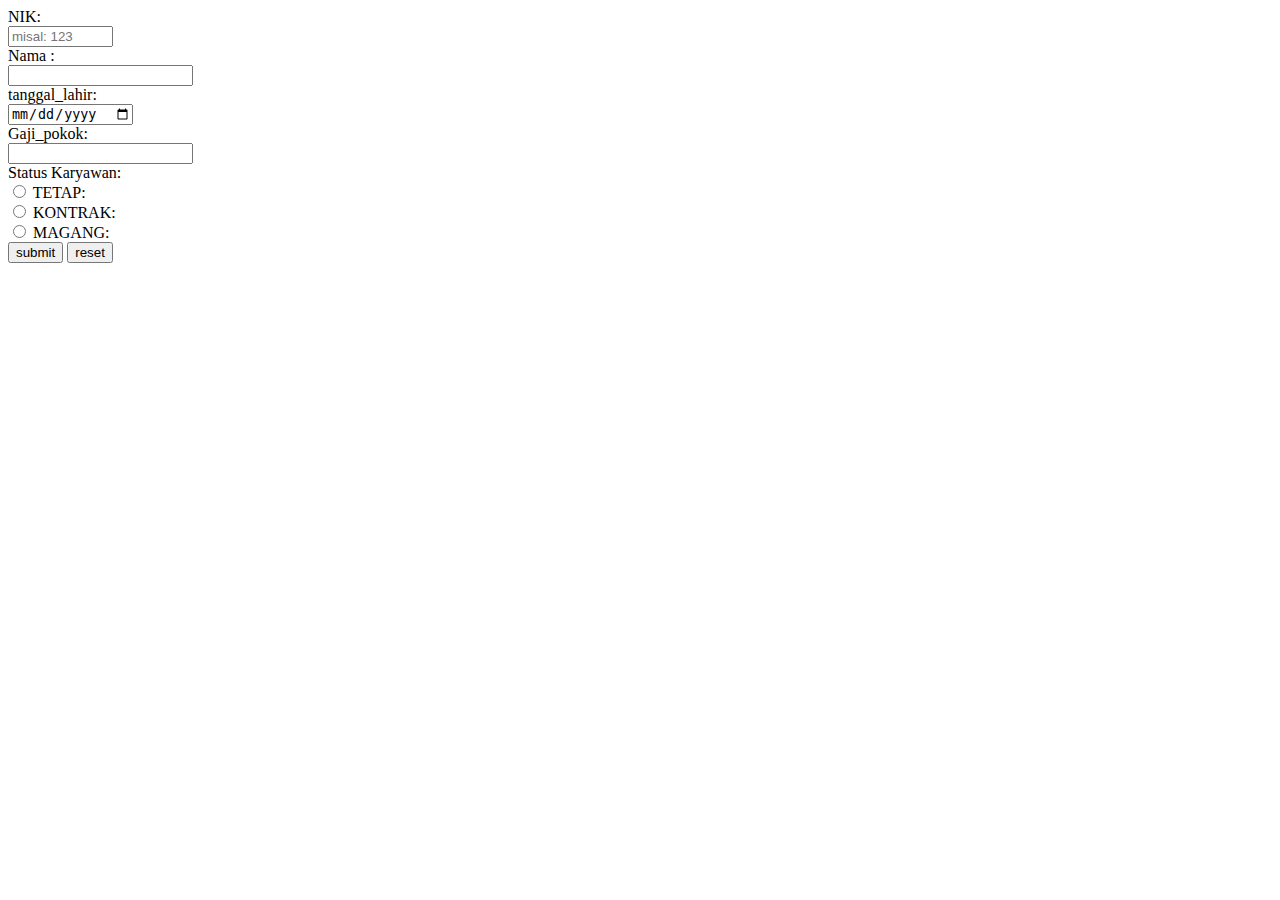
<file: sesi 3/index.html>
<!DOCTYPE html>
<html lang="en">
<head>
    <meta charset="UTF-8">
    <meta name="viewport" content="width=device-width, initial-scale=1.0">
    <title>Form dan Input</title>
</head>
<body>
    <form action="">
        <label for="nik">NIK:</label><br>
        <input type="text" name="nik" id="nik" size="10" maxlength="10" placeholder="misal: 123"><br>
        <label for="nama">Nama :</label><br>
        <input type="text" name="nama" id="nama"><br>
        <label for="tanggal_lahir">tanggal_lahir:</label><br>
        <input type="date" name="tanggal_lahir" id="tanggal_lahir" min="2022-01-11"><br>
        <label for="gaji_pokok">Gaji_pokok:</label><br>
        <input type="number" name="gaji_pokok" id="gaji_pokok" required min="1000000" step="1000"><br>
        <label for="">Status Karyawan:</label><br>
        <input type="radio" name="status_karyawan" id="tetap" value="TETAP">
        <label for="tetap">TETAP:</label><br>
        <input type="radio" name="status_karyawan" id="kontrak" value="kontrak">
        <label for="kontrak">KONTRAK:</label><br>
        <input type="radio" name="status_karyawan" id="magang" value="MAGANG">
        <label for="magang">MAGANG:</label><br>
        <input type="submit" value="submit" id="submit"  value="Submit">
        <input type="reset" value="reset" id="submit" value="Reset"> 

        
    </form>
</body>
</html>
</file>
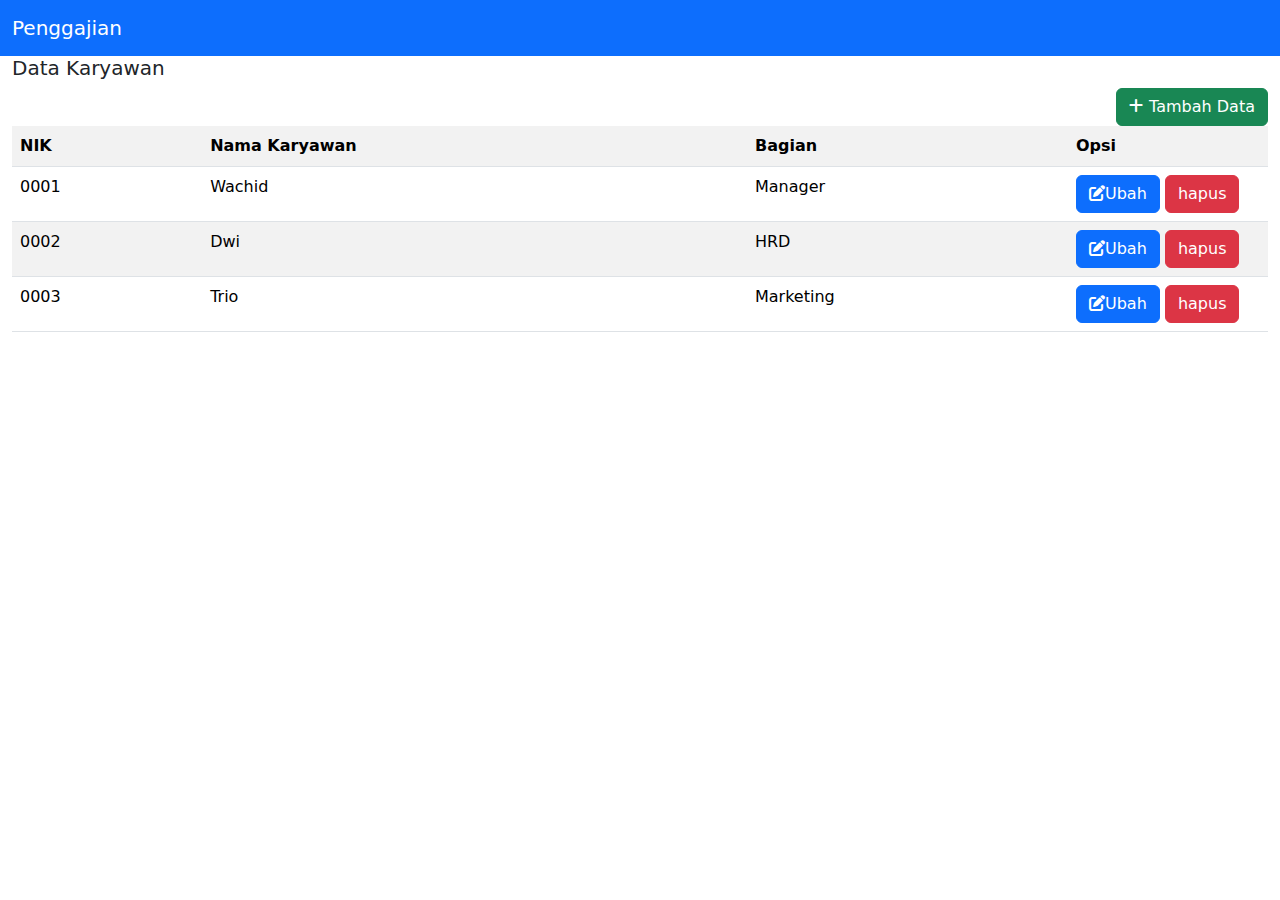
<file: sesi 4/index.html>
<!doctype html>
<html lang="en">

  <head>
    <meta charset="utf-8">
    <meta name="viewport" content="width=device-width, initial-scale=1">
    <title>Belajar Bootstrap</title>
    <link href="https://cdn.jsdelivr.net/npm/bootstrap@5.3.3/dist/css/bootstrap.min.css" rel="stylesheet" integrity="sha384-QWTKZyjpPEjISv5WaRU9OFeRpok6YctnYmDr5pNlyT2bRjXh0JMhjY6hW+ALEwIH" crossorigin="anonymous">
    <link rel="stylesheet" href="https://cdnjs.cloudflare.com/ajax/libs/font-awesome/6.2.1/css/all.min.css">
  </head>
  <body>


    <nav class="navbar bg-primary navbar-dark">
        <div class="container-fluid">
            <a class="navbar-brand" href="#">Penggajian</a>
        </div>
  </nav>
  <div class="container-fluid">
    <div class="row">
      <div class="col-md-6">
        <h5>Data Karyawan</h5>
      </div>
    </div>
    <div class="col-md-6"></div>
        <a href="tambah.html" class="btn btn-success float-end">
          <i class="fa fa-plus"></i> Tambah Data</a>
    <table class="table table-striped">

        <tr>
            <th>NIK</th>
            <th>Nama Karyawan</th>
            <th>Bagian</th>
            <th style="width: 200px;">Opsi</th>
        </tr>
        <tr>
            <td>0001</td>
            <td>Wachid</td>
            <td>Manager</td>
            <td>
              <button class="btn btn-primary"><i class="fa fa-edit"></i>Ubah</button>
              <button class="btn btn-danger"><i class="fa-trash"></i>hapus</button>
            </td>
        </tr>
        <tr>
            <td>0002</td>
            <td>Dwi</td>
            <td>HRD</td>
            <td>
              <button class="btn btn-primary"><i class="fa fa-edit"></i>Ubah</button>
              <button class="btn btn-danger"><i class="fa-trash"></i>hapus</button>
            </td>
        </tr>
        <tr>
            <td>0003</td>
            <td>Trio</td>
            <td>Marketing</td>
            <td>
              <button class="btn btn-primary"><i class="fa fa-edit"></i>Ubah</button>
              <button class="btn btn-danger"><i class="fa-trash"></i>hapus</button>
            </td>
        </tr>
    </table>
  </div>

    <script src="https://cdn.jsdelivr.net/npm/bootstrap@5.3.3/dist/js/bootstrap.bundle.min.js" integrity="sha384-YvpcrYf0tY3lHB60NNkmXc5s9fDVZLESaAA55NDzOxhy9GkcIdslK1eN7N6jIeHz" crossorigin="anonymous"></script>
  </body>
</html>
</file>
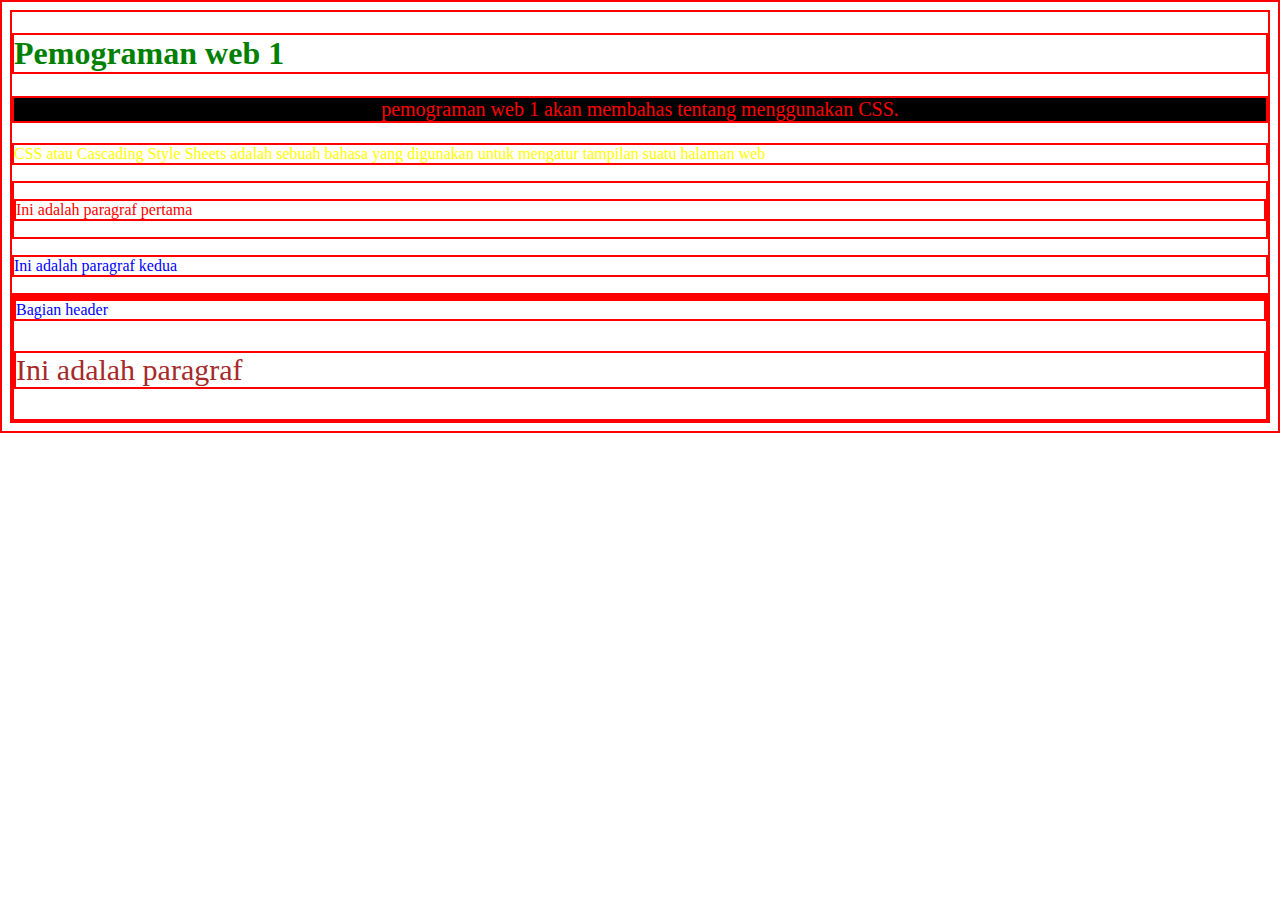
<file: sesi-2/index.html>
<!DOCTYPE html>
<html lang="en">
<head>
    <meta charset="UTF-8">
    <meta name="viewport" content="width=device-width, initial-scale=1.0">
    <title>Document</title>
    <style>
        * {
            color:blue;
            border: 2px solid red;
        }

        h1 {
            color: green;
        }

        .teks-merah {
            font-size: 20px;
            text-align: center;
            background-color: black;
            color: red;
        }

        .teks-kuning {
            font-size: 20px;
            text-align: center;
            background-color: black;
            color: yellow;
        }

        .teks-merah {
            color: red;
        }

        #teks-kuning {
            color: yellow;
        }

        div p {
            color: red;
        }

        div > div > p{
            font-weight: bold;
        }

        .subbagian {
            font-size: 30px;
        }

        .subbagian.header {
            color: blueviolet;
        }

        .subbagian#teks {
            color: brown;
        }
        
        p:hover {
            background-color: aqua;
        }

    </style>
</head>
<body>
    <h1>Pemograman web 1</h1>
    <p class="teks-merah"> pemograman web 1 akan membahas tentang menggunakan CSS.</p>
    <P id="teks-kuning"> CSS atau Cascading Style Sheets adalah sebuah bahasa yang digunakan untuk mengatur tampilan suatu halaman web</P>

    <div>
        <p>Ini adalah paragraf pertama</p>
    </div>
        <p>Ini adalah paragraf kedua</p>
    <div>
    </div>

    <div>
        <div class="subbagian.header">Bagian header</div>
        <p class="subbagian" id="teks">Ini adalah paragraf</p>
    </div>

</body>
</html>
</file>
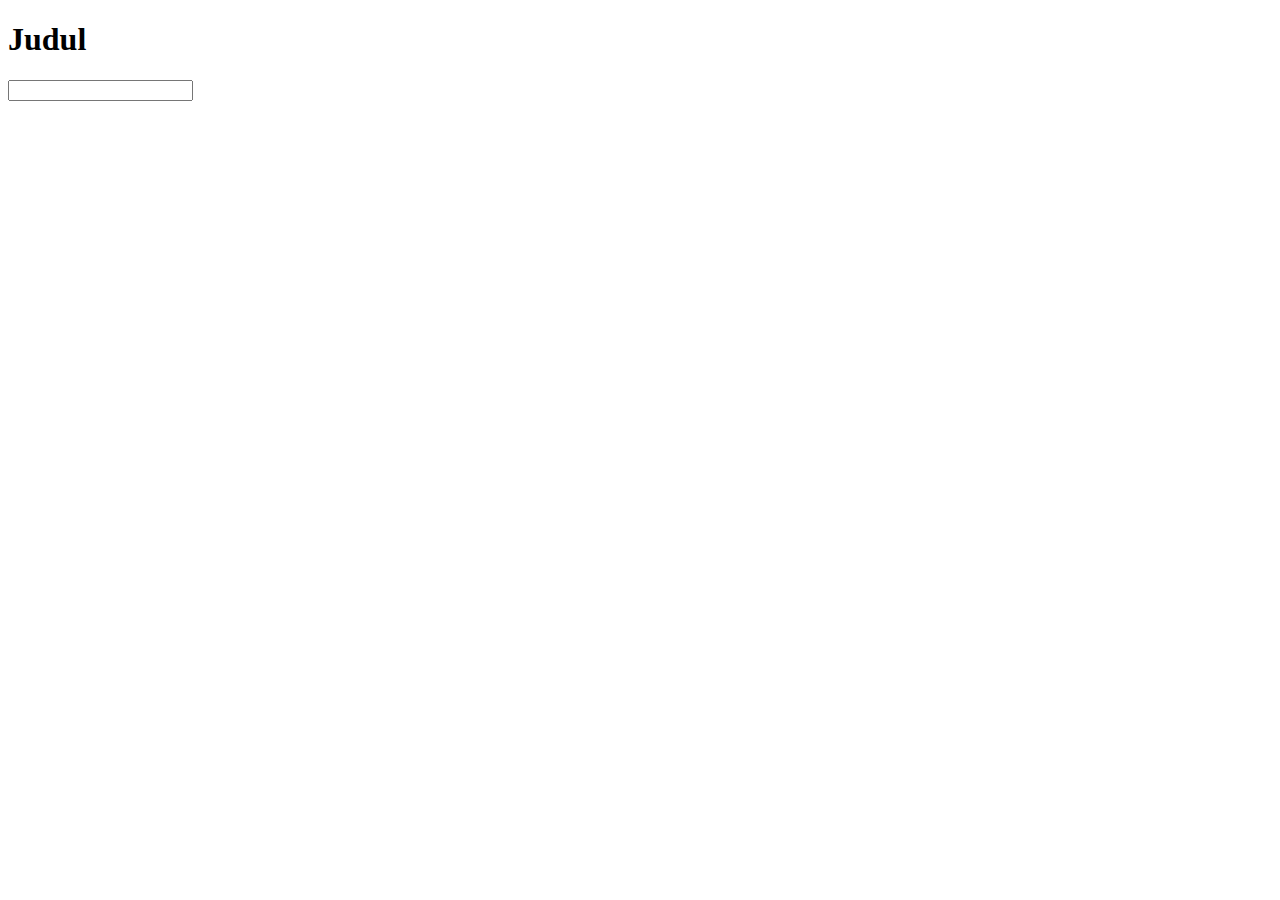
<file: sesi 3/belajardom.html>
<!DOCTYPE html>
<html lang="en">
<head>
    <meta charset="UTF-8">
    <meta name="viewport" content="width=device-width, initial-scale=1.0">
    <title>Belajar DOM</title>
</head>
<body>
    <h1 id="uji_heading"></h1>
    <p id="uji_paragraf"></p>
    <input type="text" id="uji_input">


    <script>
        ujiHeading = document.getElementById('uji_heading');
        ujiParagraf = document.getElementById('uji_Paragraf');
        ujiInput = document.getElementById('uji_input');

        ujiHeading.innerHTML = "Judul";
        ujiParagraf.innerHTML = "Paragraf";
        ujiInput.value = "Input";
    </script>
    
</body>
</html>
</file>
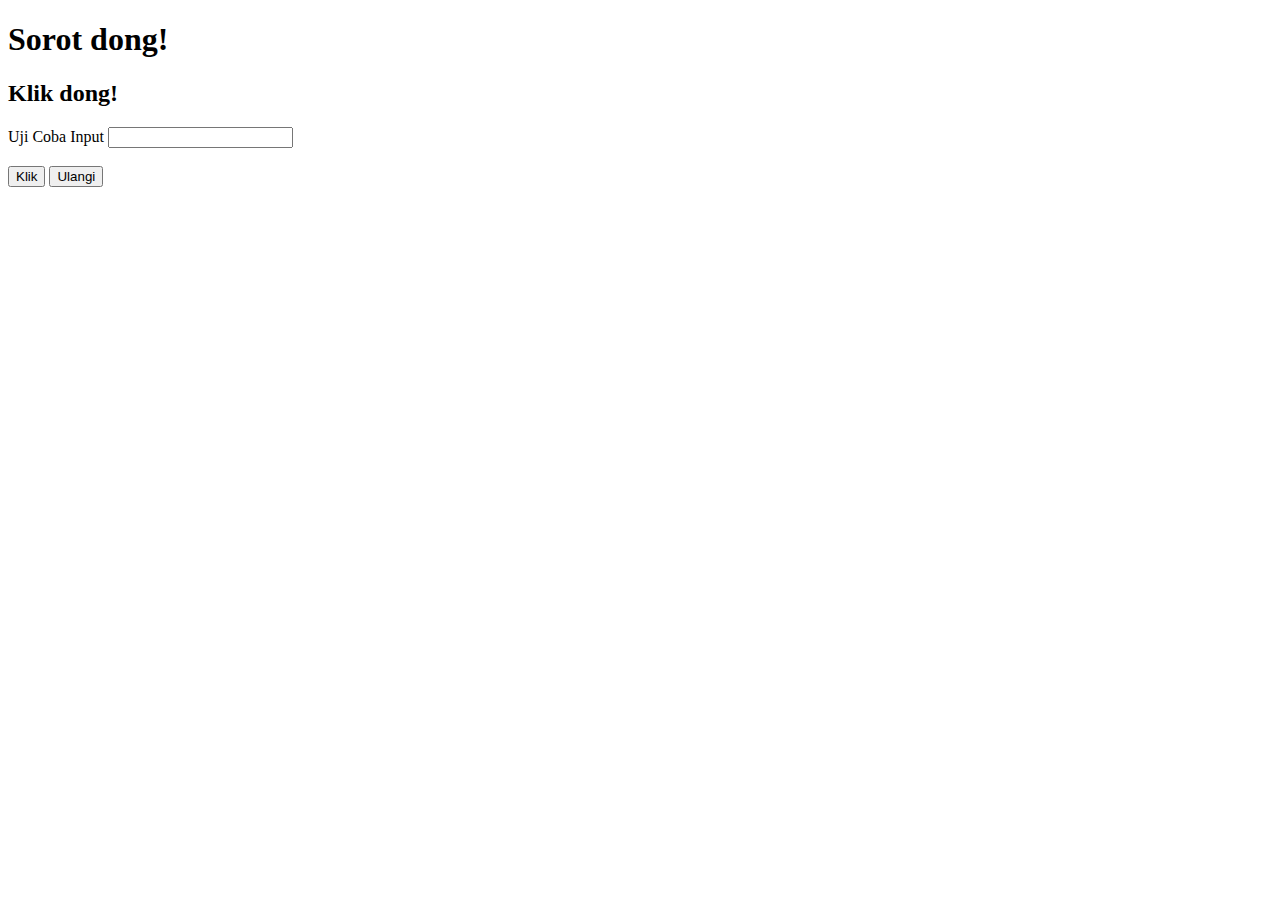
<file: sesi 3/belajardomevent.html>
<!DOCTYPE html>
<html lang="en">
<head>
    <meta charset="UTF-8">
    <meta name="viewport" content="width=device-width, initial-scale=1.0">
    <title>Belajar DOM Event</title>
</head>
<body>
    <h1 id="uji_heading" onmouseover="sorot(this)" onmouseout="KeluarSorot(this)" >
        Sorot dong!
    </h1>

    <h2 id="uji_Klik" onmousedown="tahan (this)" onmouseup="lepas(this)">
        Klik dong!
    </h2>

    <label for="uji_input">Uji Coba Input</label>
    <input type="text" name="uji_input" id="uji_input" onkeyup="tiru()"><br>
    <span id="uji_span"></span><br>
    <button onclick="Klik">Klik</button>
    <button>Ulangi</button>

    <script>
        function sorot(obj){
            obj.innerHTML = "Sudah disorot";
        }    
        function KeluarSorot(obj){
            obj.innerHTML = "Sorot lagi dong!";
        }
        function tahan(obj){
            obj.innerHTML = "Lepasin...";
        }
        function lepas(obj){
            obj.innerHTML = "Klik lagi dong!";
        }
        function tiru(){
            valueInput = document.getElementById('uji_input').value;
            document.getElementById('uji_span').innerHTML = valueInput;
        }
        function Klik(){
           valueinput = document.getElementById('uji_input').value;
           span = document.getElementById('uji_span');
        }
         if (valueInput == ""){
           span.innerHTML = "Inputan kosong";
           span.style = "color:red";
           }  else {
            span.innerHTML = "input :'"+valueInput+"'";
        }
        function ulangi(){
            document.getElementById('uji_input').value ="";
            document.getElementById('uji_span').innerHTML = "";
            document.getElementById('uji_heading').innerHTML = "Sorot dong!";
            document.getElementById('uji_klik').innerHTML = "Klik dong!";
        }
    </script>
</body>
</html>
</file>
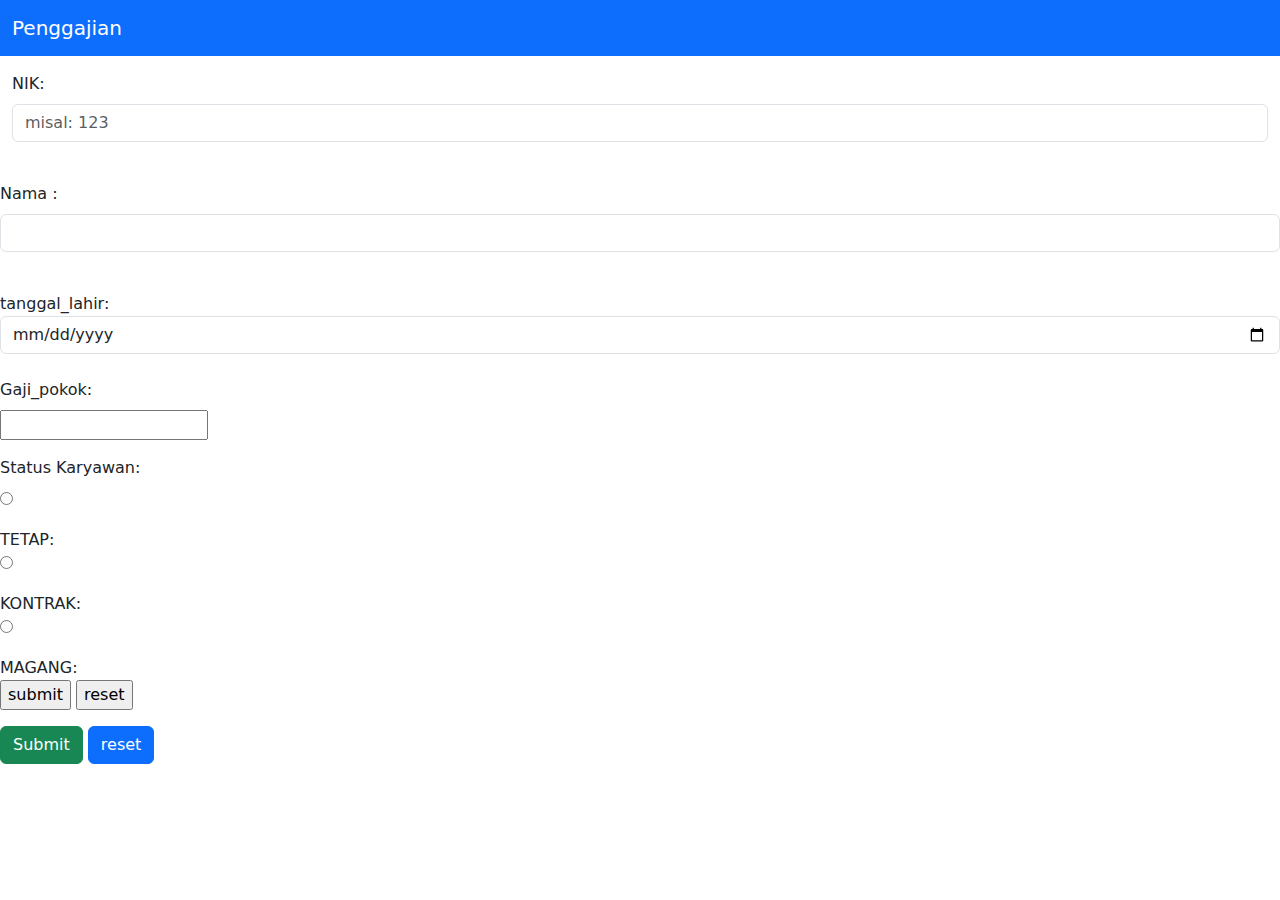
<file: sesi 4/tambah.html>
<!doctype html>
<html lang="en">

  <head>
    <meta charset="utf-8">
    <meta name="viewport" content="width=device-width, initial-scale=1">
    <title>Belajar Bootstrap</title>
    <link href="https://cdn.jsdelivr.net/npm/bootstrap@5.3.3/dist/css/bootstrap.min.css" rel="stylesheet" integrity="sha384-QWTKZyjpPEjISv5WaRU9OFeRpok6YctnYmDr5pNlyT2bRjXh0JMhjY6hW+ALEwIH" crossorigin="anonymous">
    <link rel="stylesheet" href="https://cdnjs.cloudflare.com/ajax/libs/font-awesome/6.2.1/css/all.min.css">
  </head>
  <body>


    <nav class="navbar bg-primary navbar-dark">
        <div class="container-fluid">
            <a class="navbar-brand" href="#">Penggajian</a>
        </div>
  </nav>
  <div class="container-fluid">
   
    <div class="col-md-6"></div>
        
          <!DOCTYPE html>
          <html lang="en">
          <head>
              <meta charset="UTF-8">
              <meta name="viewport" content="width=device-width, initial-scale=1.0">
              <title>Form dan Input</title>
          </head>
          <body>
              <form action="">
                <div class="mb-3"></div>
                  <label for="nik" class="form-label">NIK:</label><br>
                  <input type="text" class="form-control" name="nik" id="nik" size="10" maxlength="10" placeholder="misal: 123"><br>
                </div>
                  <div class="mb-3"></div>
                  <label for="nama" class="form-label">Nama :</label><br>
                  <input type="text" class="form-control" name="nama" id="nama"><br>
                </div>
                  <div class="mb-3"></div>
                  <label for="tanggal_lahir" clas="form-label">tanggal_lahir:</label><br>
                  <input type="date" class="form-control" name="tanggal_lahir" id="tanggal_lahir" min="2022-01-11"><br>
                </div>
                  <div class="mb-3">
                  <label for="gaji_pokok" class="form-label">Gaji_pokok:</label><br>
                  <input type="number" name="gaji_pokok" id="gaji_pokok" required min="1000000" step="1000"><br>
                </div>
                <div class="mb-3">
                  <label for="status_karyawan" class="form-label">Status Karyawan:</label><br>
                  <input class="form-check-label" type="radio" name="status_karyawan" id="tetap" value="TETAP">
                </div>
                <div class="mb-3">
                  <label for="tetap">TETAP:</label><br>
                  <input type="radio" name="status_karyawan" id="kontrak" value="kontrak">
                </div>
                <div class="mb-3">  
                  <label for="kontrak">KONTRAK:</label><br>
                  <input type="radio" name="status_karyawan" id="magang" value="MAGANG">
                </div>
                <div class="mb-3">
                  <label for="magang">MAGANG:</label><br>
                  <input type="submit" value="submit" id="submit"  value="Submit">
                  <input type="reset" value="reset" id="submit" value="Reset"> 
                </div>
                
                <button type="submit" class="btn btn-success"  name="btn_submit" id="btn_submit">
                <i class="fa-save"></i> Submit
            </button>
            <button type="reset" class="btn btn-primary"  name="btn_reset" id="btn_reset">
                <i class="fa-save"></i> reset
            </button>
              </form>
          </body>
          </html> 
  </div>

    <script src="https://cdn.jsdelivr.net/npm/bootstrap@5.3.3/dist/js/bootstrap.bundle.min.js" integrity="sha384-YvpcrYf0tY3lHB60NNkmXc5s9fDVZLESaAA55NDzOxhy9GkcIdslK1eN7N6jIeHz" crossorigin="anonymous"></script>
  </body>
</html>
</file>
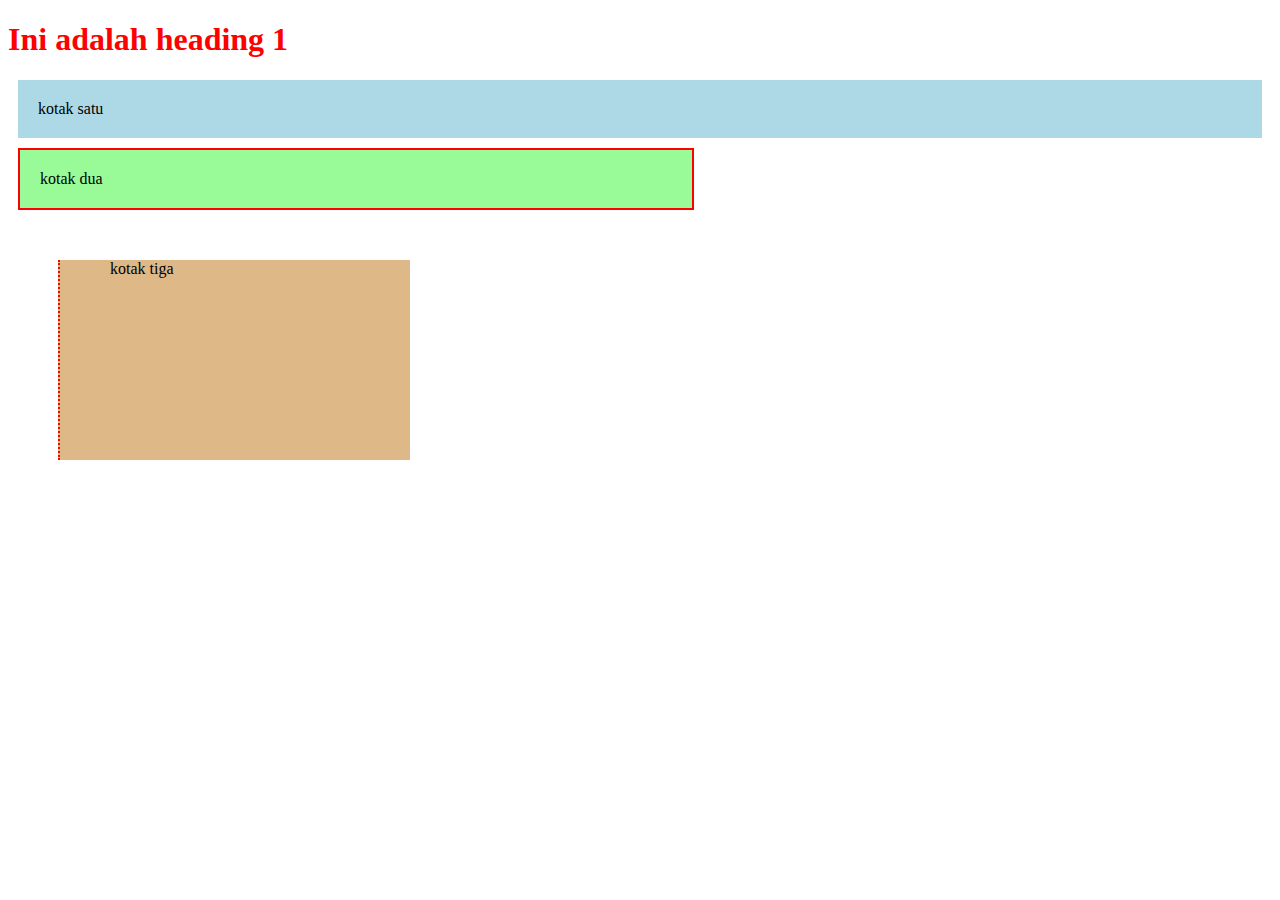
<file: sesi-2/ekternal.html>
<!DOCTYPE html>
<html lang="en">
<head>
    <meta charset="UTF-8">
    <meta http-equiv="X-UA-Compatibel" content="IE=edge">
    <meta name="viewport" content="width=device-width, initial-scale=1.0">
    <link rel="stylesheet" href="style.css">
    <title>Document</title>
</head>
<body>
    <h1>Ini adalah heading 1</h1>

    <div class="kotak-satu">kotak satu</div>
    <div class="kotak-dua">kotak dua</div>
    <div class="kotak-tiga">kotak tiga</div>
</body>
</html>
</file>
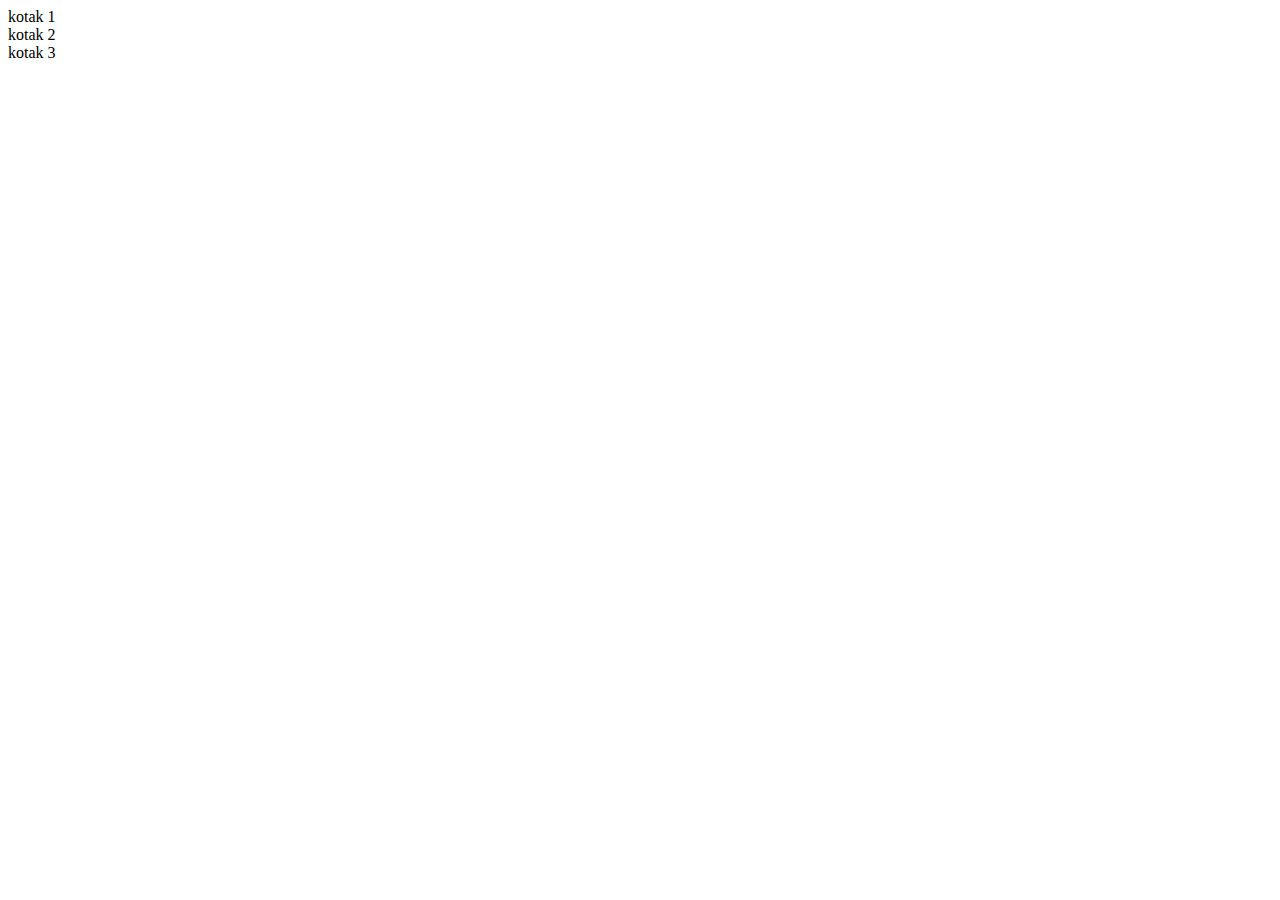
<file: sesi-2/flexbox.html>
<!DOCTYPE html>
<html lang="en">
<head>
    <meta charset="UTF-8">
    <meta http-equiv="X-UA-Compatibel" content="IE=edge">
    <meta name="viewport" content="width=device-width, initial-scale=1.0">
    <title>Document</title>
    <link rel="stylesheet" href="flex.css">
</head>
<body>
    <div class="container"></div>

    <div class="satu">kotak 1 </div>
    <div class="dua">kotak 2</div>
    <div class="tiga">kotak 3</div>
</div>
</body>
</html>
</file>
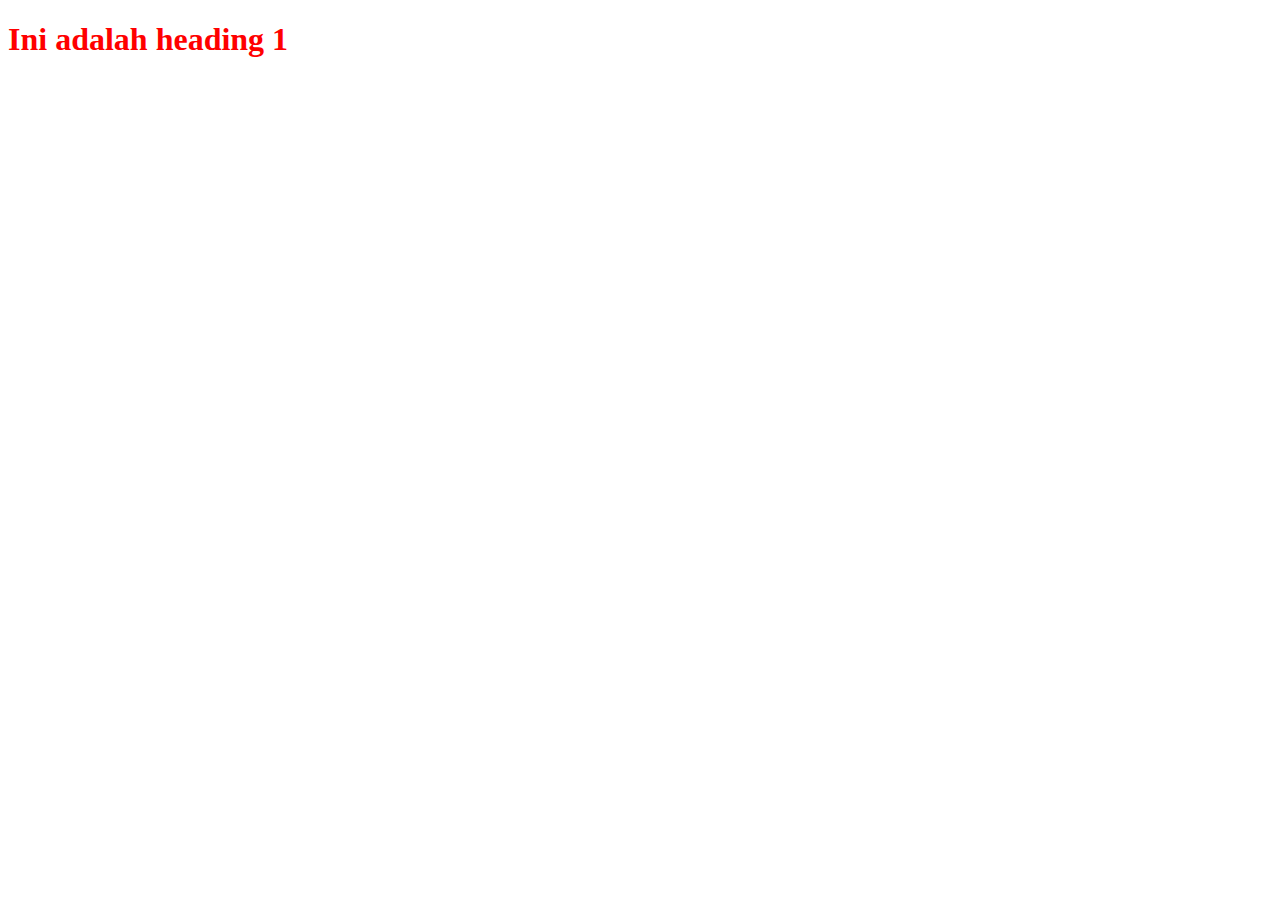
<file: sesi-2/internal.html>
<!DOCTYPE html>
<html lang="en">
<head>
    <meta charset="UTF-8">
    <meta name="viewport" content="width=, initial-scale=1.0">
    <title>Document</title>
    <style>
        h1 {
            color: red;
        }
    </style>
</head>
<body>
    <h1>Ini adalah heading 1</h1>
</body>
</html>
</file>
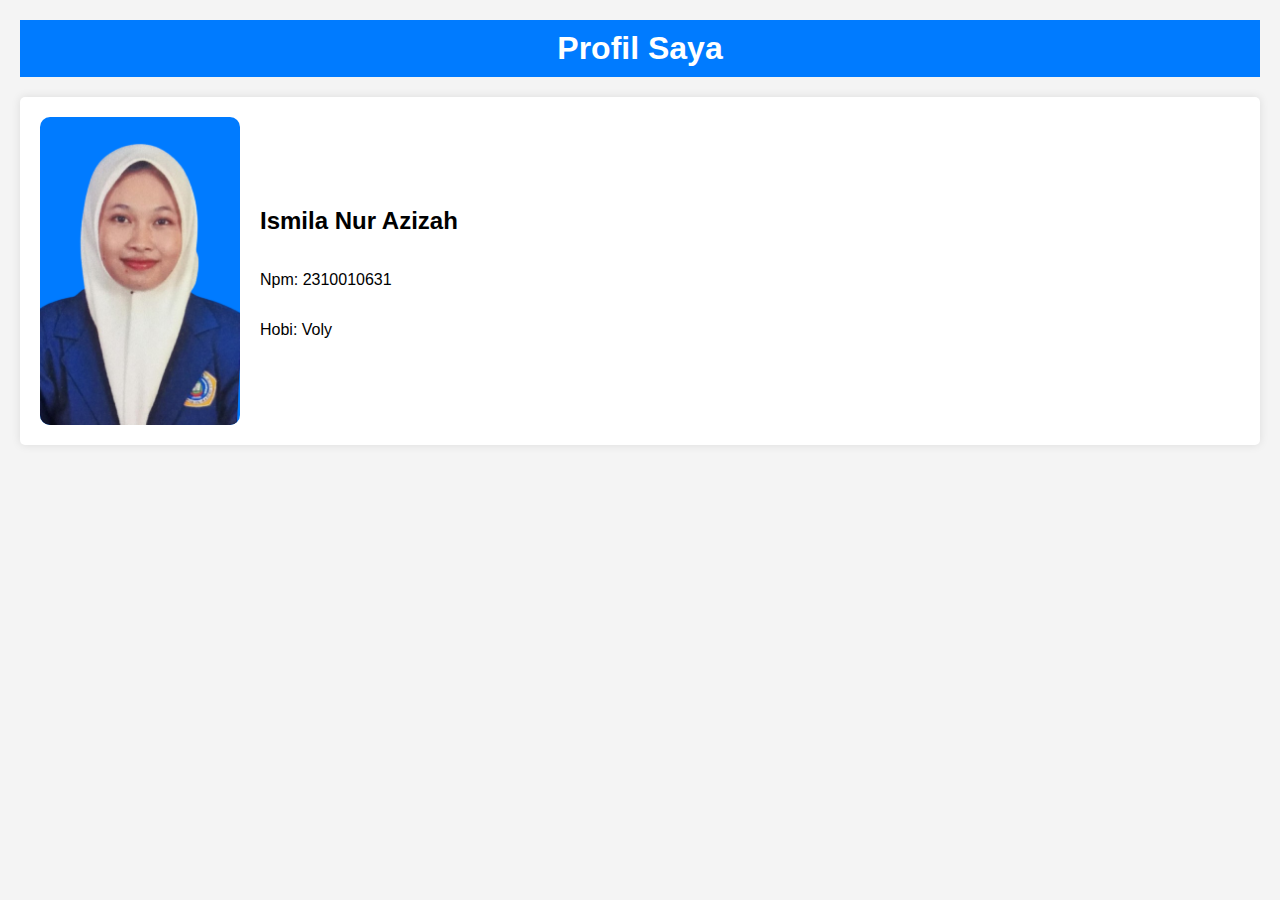
<file: sesi-2/profil.html>
<!DOCTYPE html>
<html lang="en">

<head>
    <meta charset="UTF-8">
    <meta name="viewport" content="width=device-width, initial-scale=1.0">
    <link rel="stylesheet" href="style-profil.css">
    <title>Profil Saya</title>
</head>

<body>
    <header>
        <h1>Profil Saya</h1>
    </header>
    <main>
        <div class="profil">
            <div class="foto">
                <img class="foto-me" src="images/foto-me.png">
            </div>
            <div class="biodata">
                <h2>Ismila Nur Azizah</h2>
                <p>Npm: 2310010631</p>
                <p>Hobi: Voly</p>
            </div>
        </div>
    </main></body>

</html>
</file>
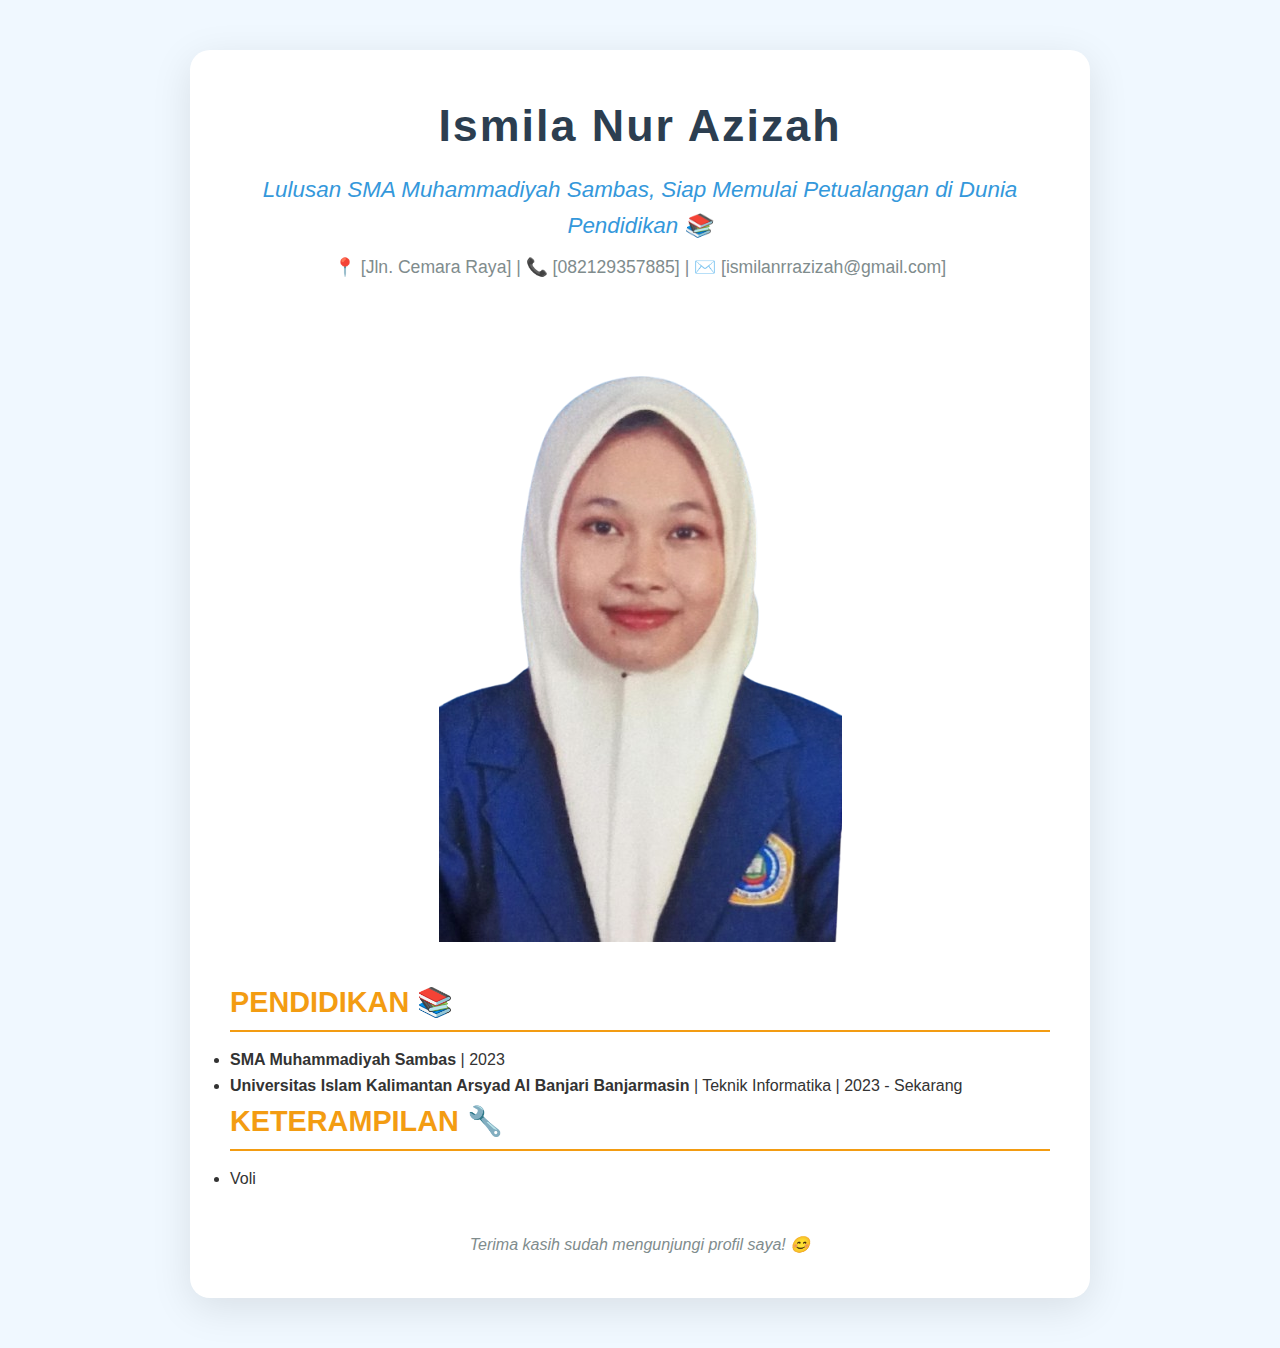
<file: sesi-2/profill.html>
<!DOCTYPE html>
<html lang="id">
<head>
    <meta charset="UTF-8">
    <meta name="viewport" content="width=device-width, initial-scale=1.0">
    <link rel="stylesheet" href="style-profill.css">
    <title>Profil CV -ISMILA NUR AZIZAH</title>
</head>
<body>
    <div class="cv-container">
        <header class="profile-header">
            <div class="profile-info">
                <h1 class="name">Ismila Nur Azizah</h1>
                <p class="tagline">Lulusan SMA Muhammadiyah Sambas, Siap Memulai Petualangan di Dunia Pendidikan 📚</p>
                <p class="contact-info">📍 [Jln. Cemara Raya] | 📞 [082129357885] | ✉️ [ismilanrrazizah@gmail.com]</p>
            </div>
            <div class="profile-picture">
                <img src="images/foto-me.png" alt="Foto Profil" class="foto-me" />
            </div>
        </header>

      

        <section class="education">
            <h2>Pendidikan 📚</h2>
            <ul>
                <li><strong>SMA Muhammadiyah Sambas</strong> | 2023</li>
                <li><strong>Universitas Islam Kalimantan Arsyad Al Banjari Banjarmasin</strong> | Teknik Informatika | 2023 - Sekarang</li>
            </ul>
        </section>

        <section class="skills">
            <h2>Keterampilan 🔧</h2>
            <ul>
                <li>Voli</li>
               
            </ul>
        </section>

        <footer>
            <p>Terima kasih sudah mengunjungi profil saya! 😊</p>
        </footer>
    </div>
</body>
</html>
</file>
<file: sesi-2/style.css>
h1 {
    color: red;
}

.kotak-satu { 
    padding: 20px; 
    margin: 10px; 
    border: 2px; 
    background-color: lightblue; 
  } 
   
  .kotak-dua { 
    padding: 20px; 
    margin: 10px; 
    border: 2px solid red; 
    background-color: palegreen; 
    max-width: 50%; 
  } 
   
  .kotak-tiga { 
    padding-left: 50px; 
    margin-top: 50px; 
    margin-left: 50px; 
    border-left: 2px dotted red; 
    background-color: burlywood; 
    width: 300px; 
    height: 200px; 
  }
</file>
<file: sesi-2/flex.css>
.container div {
    background: peachpuff;
    border: 5px solid brown;
    height: 100px;
}

.container div {
    display: flex;
}
.container div {
    background: peachpuff;
    border: 5px solid brown;
    height: 100px;
    flex: 1;
}
</file>
<file: sesi-2/style-profil.css>
body {
    font-family: Arial, sans-serif;
    background-color: #f4f4f4;
    margin: 0;
    padding: 20px;
}

header {
    background-color: #007bff;
    color: white;
    padding: 10px 0;
    text-align: center;
}

h1 {
    margin: 0;
}

main {
    margin: 20px 0;
}

.profil {
    display: flex;
    background-color: white;
    border-radius: 5px;
    box-shadow: 0 0 10px rgba(0, 0, 0, 0.1);
    padding: 20px;
}

.foto{
    display: flex;
    width: 200px;
    height: auto;
    background-color: #007bff;
    border-radius: 10px;
}

.foto :hover{
    background-color: red;
    border-radius: 10px;
}

.foto-me{
     width: 100%;
    height: fit-content;
    border-radius: 10px;
}

.biodata{
    margin-left: 20px;
    color: black;
    display: flex;
    flex-direction: column;
    justify-content: center;
}

.biodata :hover {
    color: #007bff;
}

footer {
    text-align: center;
    margin-top: 20px;
    font-size: 0.9em;
    color: #777;
}
</file>
<file: sesi-2/style-profill.css>
/* Reset and global styles */
* {
    margin: 0;
    padding: 0;
    box-sizing: border-box;
}

body {
    font-family: 'Arial', sans-serif;
    background-color: #f0f8ff;
    color: #333;
    line-height: 1.6;
}

/* Container */
.cv-container {
    max-width: 900px;
    margin: 50px auto;
    background-color: #fff;
    padding: 40px;
    border-radius: 20px;
    box-shadow: 0 10px 40px rgba(0, 0, 0, 0.1);
}

/* Header */
.profile-header {
    display: flex;
    justify-content: center;
    align-items: center;
    flex-direction: column;
    margin-bottom: 30px;
}

/* Profile Picture */
.profile-picture {
    margin-top: 20px;
}

.profile-picture .image {
    width: 30px; /* Ukuran gambar */
    height: 30px; /* Ukuran gambar */
    border-radius: 20%; /* Membuat gambar menjadi bulat */
    border: 6px solid #3498db; /* Border berwarna biru */
    box-shadow: 0 4px 20px rgba(0, 0, 0, 0.15);
    transition: transform 0.3s ease-in-out;
}

.profile-picture .image:hover {
    transform: scale(1.0); /* Efek zoom saat hover */
}

/* Profile Info */
.profile-info {
    text-align: center;
    margin-bottom: 20px;
}

.profile-info h1 {
    font-size: 2.8rem;
    color: #2c3e50;
    margin-bottom: 10px;
    letter-spacing: 2px;
}

.profile-info .tagline {
    font-size: 1.4rem; /* Ukuran font lebih besar */
    color: #3498db;
    font-style: italic;
    margin-bottom: 10px;
}

.profile-info .contact-info {
    font-size: 1.1rem;
    color: #7f8c8d;
}

/* Link Sosial Media */
.social-link {
    display: inline-block;
    margin-top: 15px;
    padding: 10px 15px;
    background-color: #3498db; /* Warna latar belakang biru */
    color: white; /* Warna teks putih */
    border-radius: 5px; /* Sudut membulat */
    text-decoration: none; /* Menghilangkan garis bawah */
    transition: background-color 0.3s ease; /* Transisi warna */
}

.social-link:hover {
    background-color: #2980b9; /* Warna saat hover */
}

/* Section Titles */
h2 {
    font-size: 1.8rem;
    color: #f39c12;
    margin-bottom: 15px;
    border-bottom: 2px solid #f39c12;
    padding-bottom: 5px;
    text-transform: uppercase;
}

/* Footer */
footer {
    text-align: center;
    font-style: italic;
    color: #7f8c8d;
    margin-top: 40px;
    font-size: 1rem;
}

/* Media Queries for Responsiveness */
@media screen and (max-width: 768px) {
    .cv-container {
        padding: 20px;
    }

    .profile-picture .image {
        width: 120px; /* Ukuran gambar di perangkat mobile */
        height: 120px; /* Ukuran gambar di perangkat mobile */
    }

    h2 {
        font-size: 1.6rem;
    }
}
</file>
